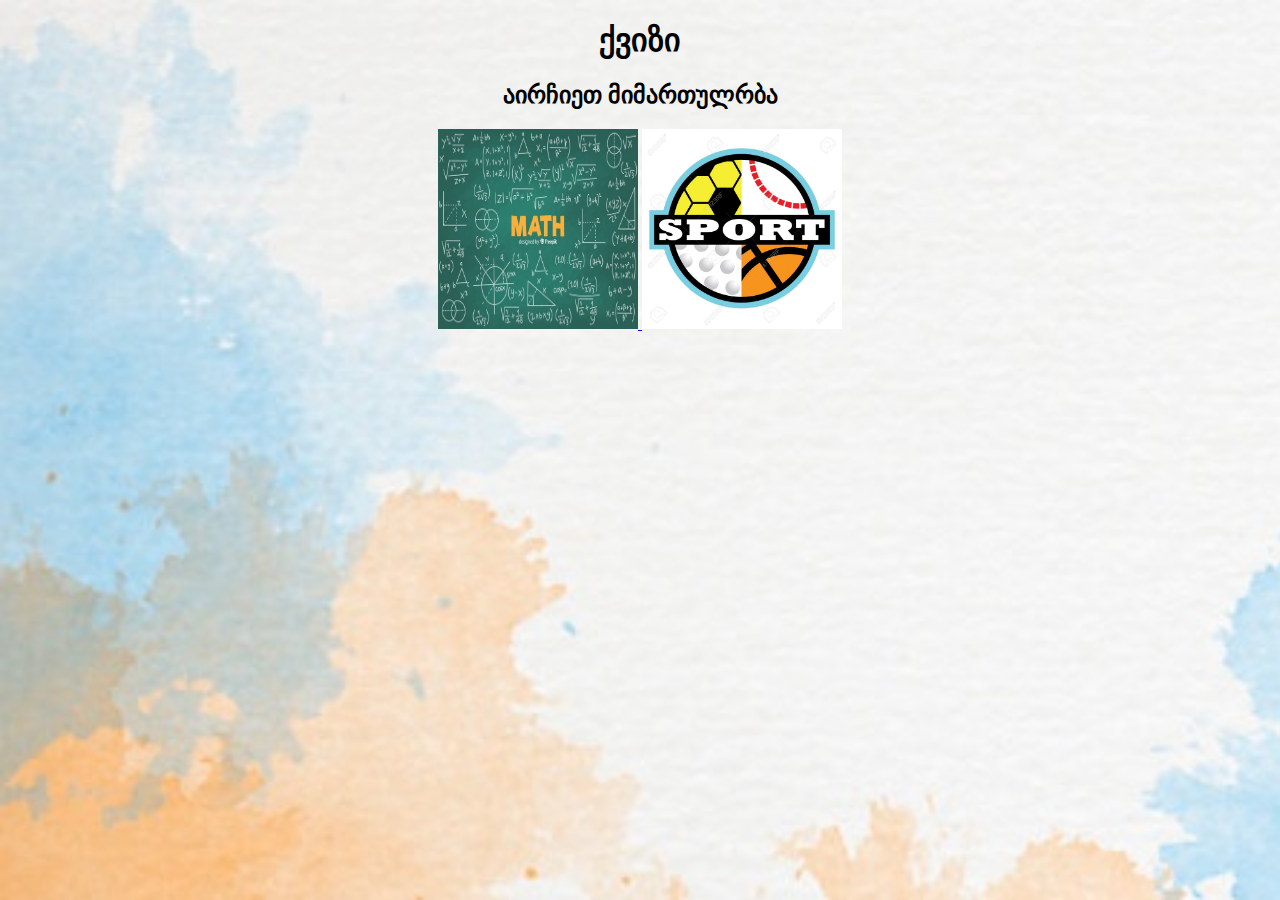
<file: index.html>
<!DOCTYPE html>
<html lang="en">
<head>
    <meta charset="UTF-8">
    <meta name="viewport" content="width=device-width, initial-scale=1.0">
    <meta http-equiv="X-UA-Compatible" content="ie=edge">
    <title>2.Tabs</title>
    <link rel="stylesheet" href="css/stayl.css">
</head>
<body>
    <h1>ქვიზი</h1>
    <div class="tybs">
        <h2>აირჩიეთ მიმართულრბა</h2>
        <div id="tabs">
            <a href="html/math.html"title="მატემატიკის ტესტირება">
                <img  alt="Matqwiz" src="img/math.jpg" width="200px" height="200px">
            </a>
                
            <a href="html/sport.html" title="სპორტის ტესტირება"> 
                    <img  alt="sporQwiz" src="img/sport-logo.jpg" width="200px" height="200px">
            </a>
        </div>
        
</body>
</html>
</file>
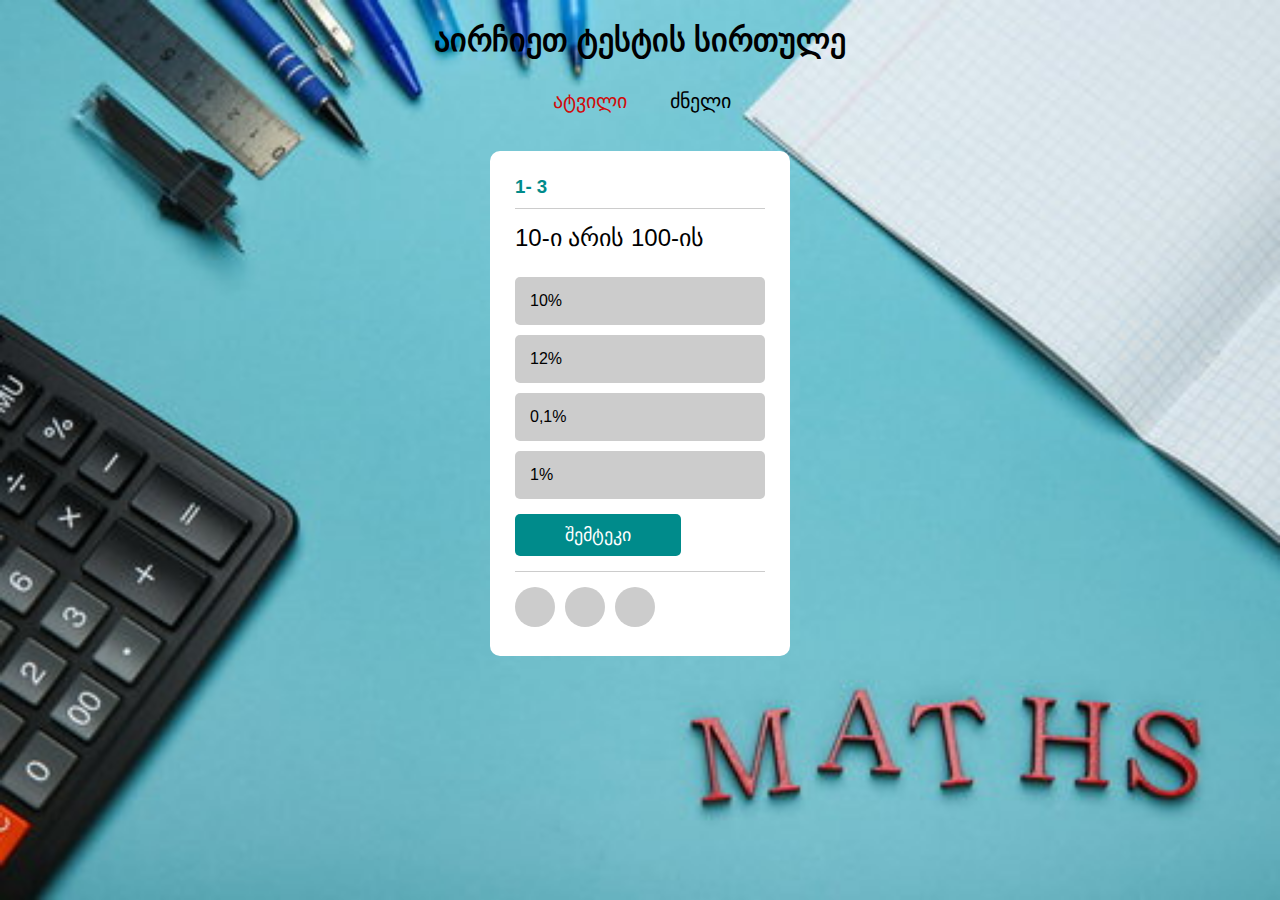
<file: html/math.html>
<!DOCTYPE html>
<html lang="en">
<head>
    <meta charset="UTF-8">
    <meta name="viewport" content="width=device-width, initial-scale=1.0">
    <meta http-equiv="X-UA-Compatible" content="ie=edge">
    <title>მატემატიკა</title>
    <link rel="stylesheet" href="../css/staylTabs.css">
    <link rel="stylesheet" href="../css/staylqwiz.css">
    
</head>
<body>
    
    <div class="tabs-block-wrapper">
        <h1>აირჩიეთ ტესტის სირთულე</h1>
        <div id="tabs">
            <div class="tab-btn active" data-btn="1">ატვილი</div>
            <div class="tab-btn" data-btn="2">ძნელი</div>
            
        </div>
        <div id="contents">
            <div class="content active Easy" data-content="1"> 
                <div class="quiz-over-modal">
                    <div class="contenta">
                        <h1>მადლობა !</h1>
                        <p>სწორი პასუხი 
                            <span id="correct-answer"></span>-ს
                            <span id="number-of-all-questions-2"></span> გითხვიდან
                        </p>
                        <button id="btn-try-again">ტესტის თავიდან დაწყება</button>
                    </div>
                </div>
                <div class="quiz-container">
                    <div class="question-number">
                        <h3>
                            <span id="number-of-question"></span>-
                            
                            <span id="number-of-all-questions"></span>
                        </h3>
                    </div>
                    <div id="question"></div>
                    <div class="options">
                        <div data-id="0" class="option option1"></div>
                        <div data-id="1" class="option option2"></div>
                        <div data-id="2" class="option option3"></div>
                        <div data-id="3" class="option option4"></div>
                    </div>
                    <div class="button">
                        <button id="btn-next">შემტეკი</button>
                    </div>
                    <div id="answers-tracker">
                        
                    </div>
                </div>
                
            </div>
            <div class="content hard" data-content="2">
                <div class="quizz-over-modal">
                    <div class="contentas">
                        <h1>მადლობა !</h1>
                        <p>სწორი პასუხი 
                            <span id="correctt-answer"></span>-ი
                            <span id="numberr-of-all-questions-2"></span> გითხვიდან
                        </p>
                        <button id="btnn-try-again">ტესტის თავიდან დაწყება</button>
                    </div>
                </div>
                <div class="quizz-container">
                    <div class="questionn-number">
                        <h3>
                            <span id="numberr-of-question"></span>-
                            
                            <span id="numberr-of-all-questions"></span>
                        </h3>
                    </div>
                    <div id="questionn"></div>
                    <div class="optionss">
                        <div data-idd="0" class="optionn optionn1"></div>
                        <div data-idd="1" class="optionn optionn2"></div>
                        <div data-idd="2" class="optionn optionn3"></div>
                        <div data-idd="3" class="optionn optionn4"></div>
                    </div>
                    <div class="buttonn">
                        <button id="btnn-next">შემტეკი</button>
                    </div>
                    <div id="answerss-tracker">
                        
                    </div>
                </div>
               
            </div>
        </div>
       
    </div>
    <script src="../js/mateasy.js"></script>
    <script src="../js/mathard.js"></script>
    <script src="../js/mainTabs.js"></script>
</body>
</html>
</file>
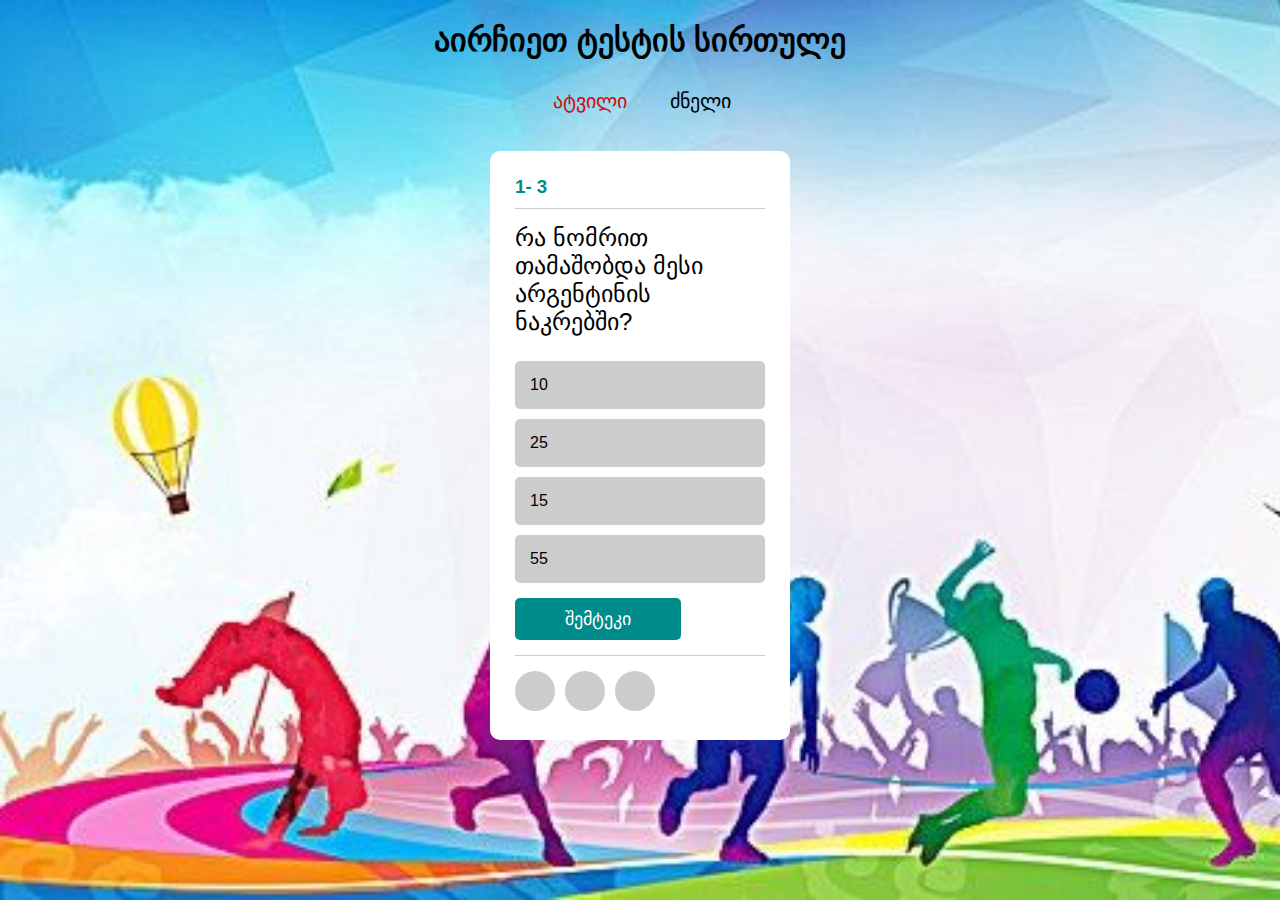
<file: html/sport.html>
<!DOCTYPE html>
<html lang="en">
<head>
    <meta charset="UTF-8">
    <meta name="viewport" content="width=device-width, initial-scale=1.0">
    <meta http-equiv="X-UA-Compatible" content="ie=edge">
    <title>სპორტი</title>
    <link rel="stylesheet" href="../css/staylTabs.css">
    <link rel="stylesheet" href="../css/staylqwiz.css">
    <style>
         body {
         background-image: url('../img/backsport.jpg');
         background-repeat: no-repeat;
         background-attachment: fixed;
         background-size: cover;
        }
</style>
</head>
<body>
    
    <div class="tabs-block-wrapper">
        <h1>აირჩიეთ ტესტის სირთულე</h1>
        <div id="tabs">
            <div class="tab-btn active" data-btn="1">ატვილი</div>
            <div class="tab-btn" data-btn="2">ძნელი</div>
            
        </div>
        <div id="contents">
            <div class="content active Easy" data-content="1"> 
                <div class="quiz-over-modal">
                    <div class="contenta">
                        <h1>მადლობა !</h1>
                        <p>სწორი პასუხი 
                            <span id="correct-answer"></span>-ს
                            <span id="number-of-all-questions-2"></span> ტესტიდან
                        </p>
                        <button id="btn-try-again">ტესტის თავიდან დაწყება</button>
                    </div>
                </div>
                <div class="quiz-container">
                    <div class="question-number">
                        <h3>
                            <span id="number-of-question"></span>-
                            
                            <span id="number-of-all-questions"></span>
                        </h3>
                    </div>
                    <div id="question"></div>
                    <div class="options">
                        <div data-id="0" class="option option1"></div>
                        <div data-id="1" class="option option2"></div>
                        <div data-id="2" class="option option3"></div>
                        <div data-id="3" class="option option4"></div>
                    </div>
                    <div class="button">
                        <button id="btn-next">შემტეკი</button>
                    </div>
                    <div id="answers-tracker">
                        
                    </div>
                </div>
                
            </div>
            <div class="content hard" data-content="2">
                <div class="quizz-over-modal">
                    <div class="contentas">
                        <h1>მადლობა !</h1>
                        <p>სწორი პასუხი 
                            <span id="correctt-answer"></span>-ი
                            <span id="numberr-of-all-questions-2"></span> გითხვიდან
                        </p>
                        <button id="btnn-try-again">ტესტის თავიდან დაწყება</button>
                    </div>
                </div>
                <div class="quizz-container">
                    <div class="questionn-number">
                        <h3>
                            <span id="numberr-of-question"></span>-
                            
                            <span id="numberr-of-all-questions"></span>
                        </h3>
                    </div>
                    <div id="questionn"></div>
                    <div class="optionss">
                        <div data-idd="0" class="optionn optionn1"></div>
                        <div data-idd="1" class="optionn optionn2"></div>
                        <div data-idd="2" class="optionn optionn3"></div>
                        <div data-idd="3" class="optionn optionn4"></div>
                    </div>
                    <div class="buttonn">
                        <button id="btnn-next">Next</button>
                    </div>
                    <div id="answerss-tracker">
                        
                    </div>
                </div>
               
            </div>
        </div>
       
    </div>
    <script src="../js/sporteasy.js"></script>
    <script src="../js/soprthard.js"></script>
    <script src="../js/mainTabs.js"></script>
</body>
</html>
</file>
<file: css/stayl.css>
body{
    background-image: url('../img/backgraund.jpg');
  background-repeat: no-repeat;
  background-attachment: fixed;
  background-size: cover;
}
h1 {
    width: 100%;
    text-align: center;
  }
  .tybs{
      text-align: center;
  }
</file>
<file: css/staylTabs.css>
body{
  background-image: url('../img/backgraundmat.jpg');
  background-repeat: no-repeat;
  background-attachment: fixed;
  background-size: cover;
}
h1 {
  width: 100%;
  text-align: center;
}
.tabs-block-wrapper {
  width: 100%;
  display: flex;
  justify-content: center;
  align-items: center;
  flex-flow: column;
 
}
#tabs {
  display: flex;
}
.tab-btn { 
  cursor:pointer;
  width: 100px;
  height: 40px;
  font-size: 20px;
  display: flex;
  justify-content: center;
  align-items: center;
 margin-left: 10px;
}
.tab-btn.active {
  color: #cf0c0c;
}
#tabss{
  display: flex;
}


#contents {
  max-width: 300px;
  width: 100%;
  height: 100%;
  
}
a{
  text-decoration: none;
  width: 100px;
  height: 40px;
  font-size: 20px;
 margin-left: 10px;
}
.content {
  display: none;
}

.content.active {
  display: block;
}
</file>
<file: css/staylqwiz.css>
body {
    margin: 0;
    background-color: darkcyan;
    font-family: sans-serif;
}

* {
    box-sizing: border-box;
}

.quiz-container {
    max-width: 700px;
    min-height: 497px;
    background-color: #ffffff;
    margin: 30px auto;
    border-radius: 10px;
    padding: 25px; 
}

.question-number h3 {
    color: darkcyan;
    border-bottom: 1px solid #ccc;
    margin: 0;
    padding-bottom:  10px;
}

#question {
    font-size: 24px;
    color: #000000;
    padding: 15px 0;
    margin-bottom: 10px;
}

.options {
    margin-bottom: 15px;
}

.options div {
    background-color: #cccccc;
    font-size: 16px;
    color: #000000;
    margin-bottom: 10px;
    border-radius: 5px;
    padding: 15px;
    cursor: pointer;
    transition: all .2s ease-in-out;
}

.options div:hover {
    background-color: #ccccccaf;
}

.options div.correct {
    color: #ffffff;
    background-color: green;
}

.options div.wrong {
    color: #ffffff;
    background-color: red;
}

.options div.disabled {
    pointer-events: none;
}

.button #btn-next {
    padding: 10px 50px;
    background-color: darkcyan;
    font-size: 18px;
    color: #ffffff;
    border: none; 
    border-radius: 5px;
    cursor: pointer;
    transition: all .2s ease-in-out;
    margin-bottom: 15px;
}

.button #btn-next:hover {
    background-color: #009687b6;
}

#answers-tracker {
    border-top: 1px solid #cccccc;
    padding-top: 15px;
}

#answers-tracker div{
    height:  40px;
    width: 40px;
    background-color: #cccccc;
    display: inline-block;
    border-radius: 50%;
    margin-right: 10px;
}

#answers-tracker div.correct {
    background-color: green;
}

#answers-tracker div.wrong {
    background-color: red;
}

.quiz-over-modal {
    position: fixed;
    left: 0;
    top: 0;
    width: 100%;
    height: 100%;
    background-color: rgba(0, 0, 0, 0.9);
    z-index: 10;
    display: none;
    align-items: center;
    justify-content: center;
}

.quiz-over-modal.active {
    display: flex;
}

.quiz-over-modal .contenta {
    background-color: darkcyan;
    padding: 30px;
    border-radius: 10px;
    flex-basis: 700px;
    max-width: 700px;
    color: #ffffff;
    text-align: center;
}

.quiz-over-modal .contenta h1 {
    font-size: 36px;
    margin: 0 0 20px;
}

.quiz-over-modal .contenta button {
    padding: 15px 50px;
    border: none;
    background-color: #ff9800;
    transition: all .2s ease-in-out;
    border-radius: 5px;
    cursor: pointer;
    font-size: 20px;
    color: #ffffff;
}

.quiz-over-modal .contenta button:hover {
    background-color: #ff9900b4;
}


/* წნელი */
.quizz-container {
    max-width: 700px;
    min-height: 497px;
    background-color: #ffffff;
    margin: 30px auto;
    border-radius: 10px;
    padding: 25px; 
}

.questionn-number h3 {
    color: darkcyan;
    border-bottom: 1px solid #ccc;
    margin: 0;
    padding-bottom:  10px;
}

#questionn {
    font-size: 24px;
    color: #000000;
    padding: 15px 0;
    margin-bottom: 10px;
}

.optionss {
    margin-bottom: 15px;
}

.optionss div {
    background-color: #cccccc;
    font-size: 16px;
    color: #000000;
    margin-bottom: 10px;
    border-radius: 5px;
    padding: 15px;
    cursor: pointer;
    transition: all .2s ease-in-out;
}

.optionss div:hover {
    background-color: #ccccccaf;
}

.optionss div.correctt {
    color: #ffffff;
    background-color: green;
}

.optionss div.wrongg {
    color: #ffffff;
    background-color: red;
}

.optionss div.disabledd {
    pointer-events: none;
}

.buttonn #btnn-next {
    padding: 10px 50px;
    background-color: darkcyan;
    font-size: 18px;
    color: #ffffff;
    border: none; 
    border-radius: 5px;
    cursor: pointer;
    transition: all .2s ease-in-out;
    margin-bottom: 15px;
}

.buttonn #btnn-next:hover {
    background-color: #009687b6;
}

#answerss-tracker {
    border-top: 1px solid #cccccc;
    padding-top: 15px;
}

#answerss-tracker div{
    height:  40px;
    width: 40px;
    background-color: #cccccc;
    display: inline-block;
    border-radius: 50%;
    margin-right: 10px;
}

#answerss-tracker div.correctt {
    background-color: green;
}

#answerss-tracker div.wrongg {
    background-color: red;
}

.quizz-over-modal {
    position: fixed;
    left: 0;
    top: 0;
    width: 100%;
    height: 100%;
    background-color: rgba(0, 0, 0, 0.9);
    z-index: 10;
    display: none;
    align-items: center;
    justify-content: center;
}

.quizz-over-modal.active {
    display: flex;
}

.quizz-over-modal .contentas {
    background-color: darkcyan;
    padding: 30px;
    border-radius: 10px;
    flex-basis: 700px;
    max-width: 700px;
    color: #ffffff;
    text-align: center;
}

.quizz-over-modal .contentas h1 {
    font-size: 36px;
    margin: 0 0 20px;
}

.quizz-over-modal .contentas button {
    padding: 15px 50px;
    border: none;
    background-color: #ff9800;
    transition: all .2s ease-in-out;
    border-radius: 5px;
    cursor: pointer;
    font-size: 20px;
    color: #ffffff;
}

.quizz-over-modal .contentas button:hover {
    background-color: #ff9900b4;
}
</file>
